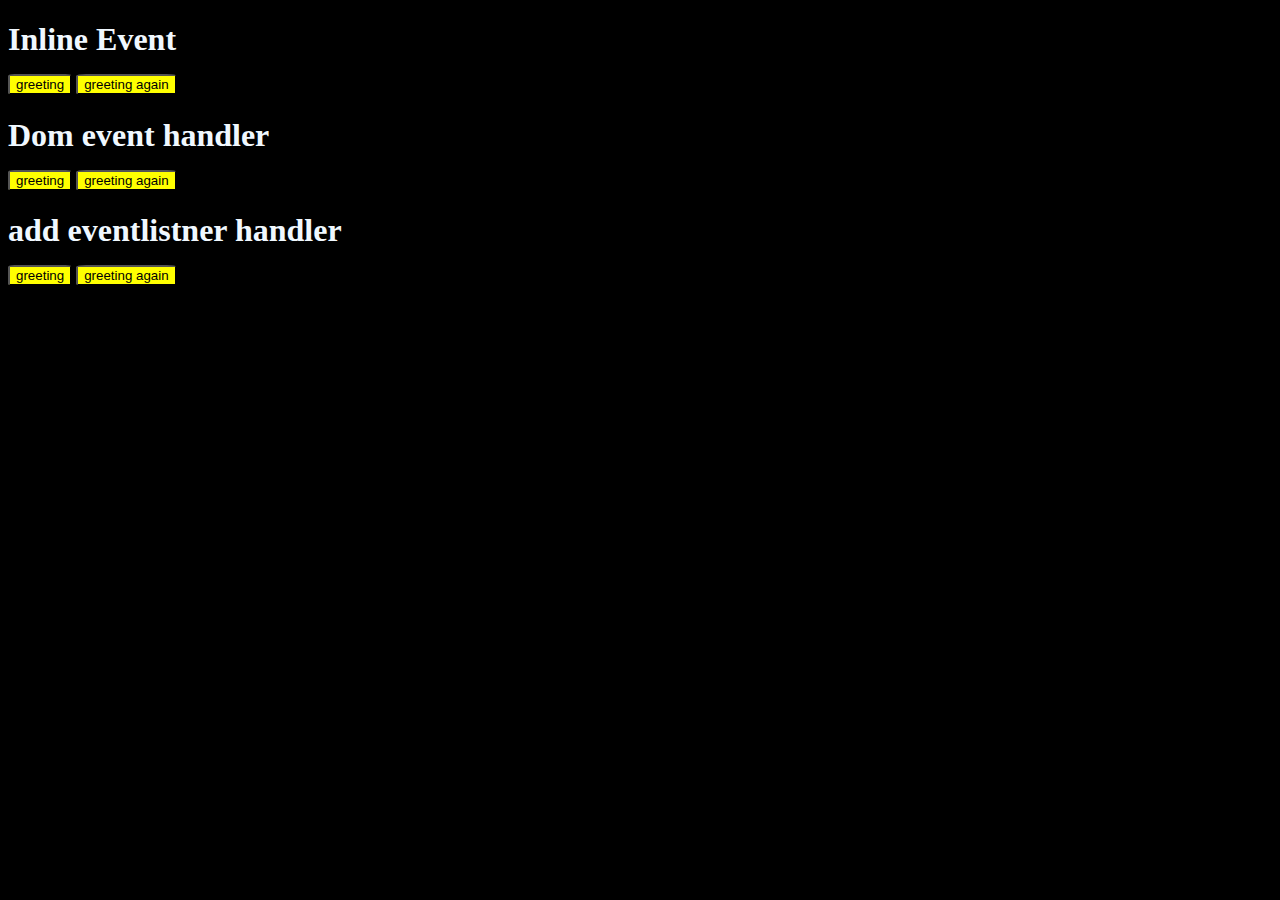
<file: AdvanceJs/index.html>
<!DOCTYPE html>
<html lang="en">

<head>
  <meta charset="UTF-8">
  <meta name="viewport" content="width=device-width, initial-scale=1.0">
  <title>Document</title>
  <link rel="stylesheet" href="style.css">
  <style>
    h1 {
      margin-bottom: 1.0rem;
      color: aliceblue;
    }

    body {
      background-color: black;
    }

    button {
      background-color: yellow;
      color: black;
      border-radius: 10%;
    }
  </style>
</head>

<body>
  <!-- Start inline elment -->
  <h1>Inline Event</h1>
  <button onclick="alert('WElcome prachi Gupta')">greeting</button>
  <button>greeting again</button>

  <!-- Dom event handler -->
  <h1>Dom event handler</h1>
  <button id="mybtn">greeting</button>
  <button id="mybtn1">greeting again</button>

  <!-- add eventlistner Handler -->
  <h1>add eventlistner handler</h1>
  <button id="mybtn2">greeting</button>
  <button id="mybtn3">greeting again</button>

  <script>
    // dom evnt handler
    document.getElementById('mybtn').onclick = () => {
      alert(" i miss u Prachi");
    }

    document.getElementById('mybtn1').onmouseover = () => {
      alert('Hello miss prachi');
    }


    // addEventListener 
    document.getElementById('mybtn2').addEventListener('click', () => { // fat arrow function
      alert('How are u Miss Prachi ')
    })

    document.getElementById('mybtn3').addEventListener('click', function () { //anonymous funtion
      alert('Good morning Prachi');
    })
  </script>
</body>

</html>
</file>
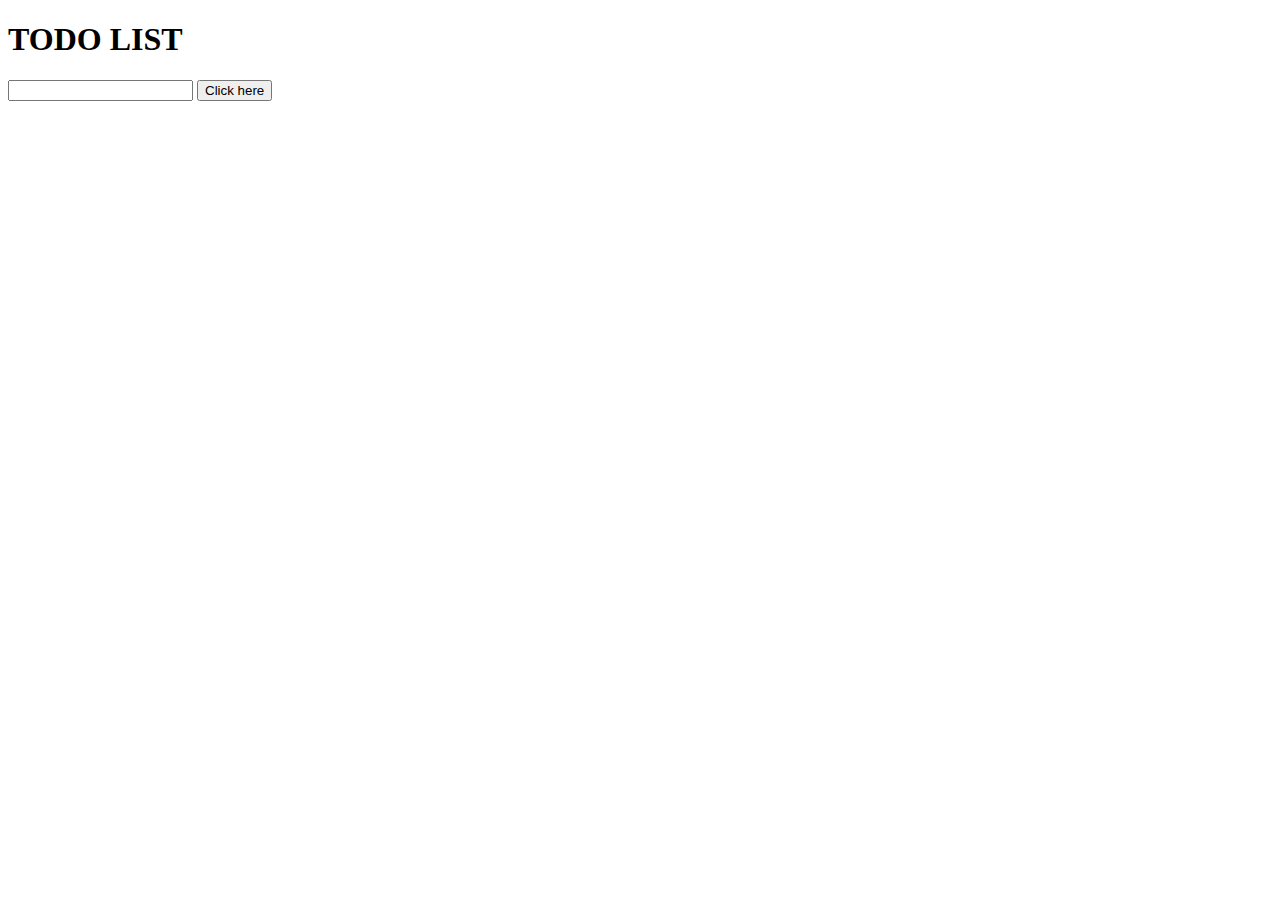
<file: todo.html>
<!DOCTYPE html>
<html lang="en">

<head>
  <meta charset="UTF-8">
  <meta name="viewport" content="width=device-width, initial-scale=1.0">
  <title>Document</title>
</head>

<body>
  <div>
    <h1>TODO LIST</h1>

    <input type="text" id="Add_Todo">
    <button id="btn">Click here</button>
    <div class="add_list"></div>
    <!-- <p class="add_list"></p> -->
  </div>

  <script>

    let ItemInput = document.getElementById('Add_Todo');
    let btn = document.getElementById('btn');
    let addList = document.querySelector('.add_list');

    const addTodo = () => {
      console.log(ItemInput.value);

      // addList.innerHTML = TodoList;
      let pelm = document.createElement("p");
      pelm.textContent = ItemInput.value;
      console.log(pelm);
      addList.append(pelm);
      ItemInput.value = "";
    }

    btn.addEventListener("click", () => {
      addTodo();
    });

    addList.addEventListener('click', (event) => {
      console.log(event.target);
      let currentElem = event.target;
      currentElem.remove();
    });


  </script>
</body>

</html>
</file>
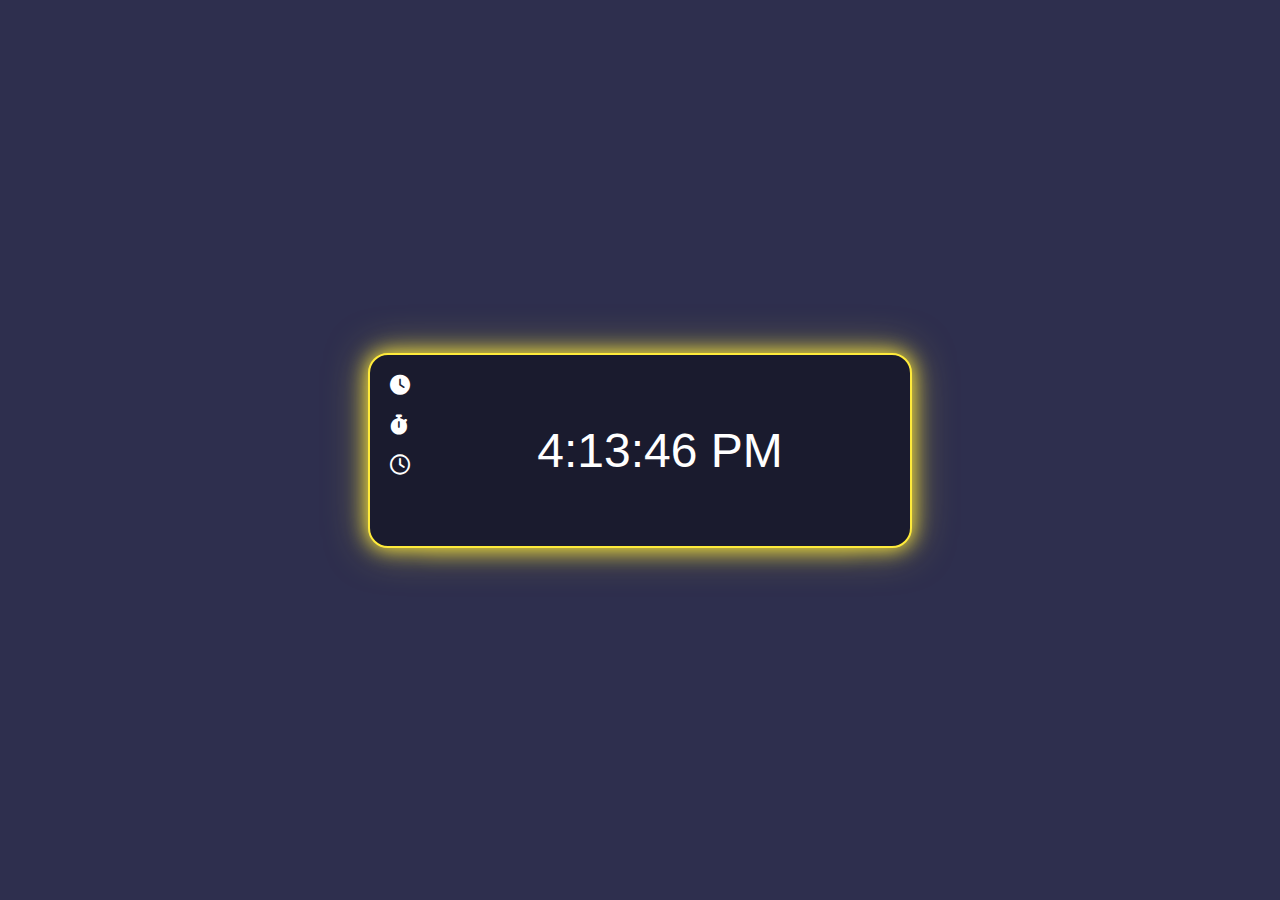
<file: AdvanceJs/DigitalWtch.html>
<!DOCTYPE html>
<html lang="en">

<head>
  <meta charset="UTF-8" />
  <meta name="viewport" content="width=device-width, initial-scale=1.0" />
  <title>Neon Digital Watch</title>
  <link rel="stylesheet" href="https://cdnjs.cloudflare.com/ajax/libs/font-awesome/6.4.0/css/all.min.css" />
  <style>
    body {
      margin: 0;
      background-color: #2e2f4e;
      display: flex;
      align-items: center;
      justify-content: center;
      height: 100vh;
      font-family: Arial, sans-serif;
    }

    .container {
      background-color: #1a1b2e;
      border: 2px solid #ffeb3b;
      border-radius: 20px;
      box-shadow: 0 0 20px #ffeb3b, 0 0 40px #ffeb3b80;
      padding: 20px;
      width: 500px;
      position: relative;
    }

    .container::after {
      content: "";
      position: absolute;
      bottom: -10px;
      left: 50%;
      transform: translateX(-50%);
      width: 80%;
      height: 10px;
      background-color: #ffeb3b30;
      border-radius: 10px;
      filter: blur(10px);
      z-index: -1;
    }

    .timeHolder {
      display: flex;
      align-items: flex-start;
    }

    .timeOptions {
      display: flex;
      flex-direction: column;
      gap: 20px;
      margin-right: 20px;
    }

    .timeOptions i {
      font-size: 20px;
      color: white;
      cursor: pointer;
      transition: color 0.3s, transform 0.3s;
    }

    .timeOptions i:hover {
      color: #ffeb3b;
      transform: scale(1.2);
    }

    .mainDiv {
      flex: 1;
      display: flex;
      align-items: center;
      justify-content: center;
      font-size: 48px;
      color: white;
    }
  </style>
</head>

<body>
  <div class="container">
    <div class="timeHolder">
      <div class="timeOptions">
        <i class="fas fa-clock" data-title="Time"></i>
        <i class="fas fa-stopwatch" data-title="StopWatch"></i>
        <i class="far fa-clock" data-title="CountDown"></i>
      </div>
      <div class="mainDiv">
        <p id="clock">00:00:00</p>
      </div>
    </div>
  </div>

  <script>
    const currentTime = () => {
      let curtime = new Date().toLocaleTimeString();
      document.getElementById('clock').innerHTML = curtime;
    };

    currentTime();
    // setInterval(currentTime, 1000);

    const intervalID = setInterval(() => {
      currentTime()
    }, 1000)

    // for stop the watch use settimout 

    setTimeout(() =>
      clearInterval(intervalID), 5000);


  </script>
</body>

</html>
</file>
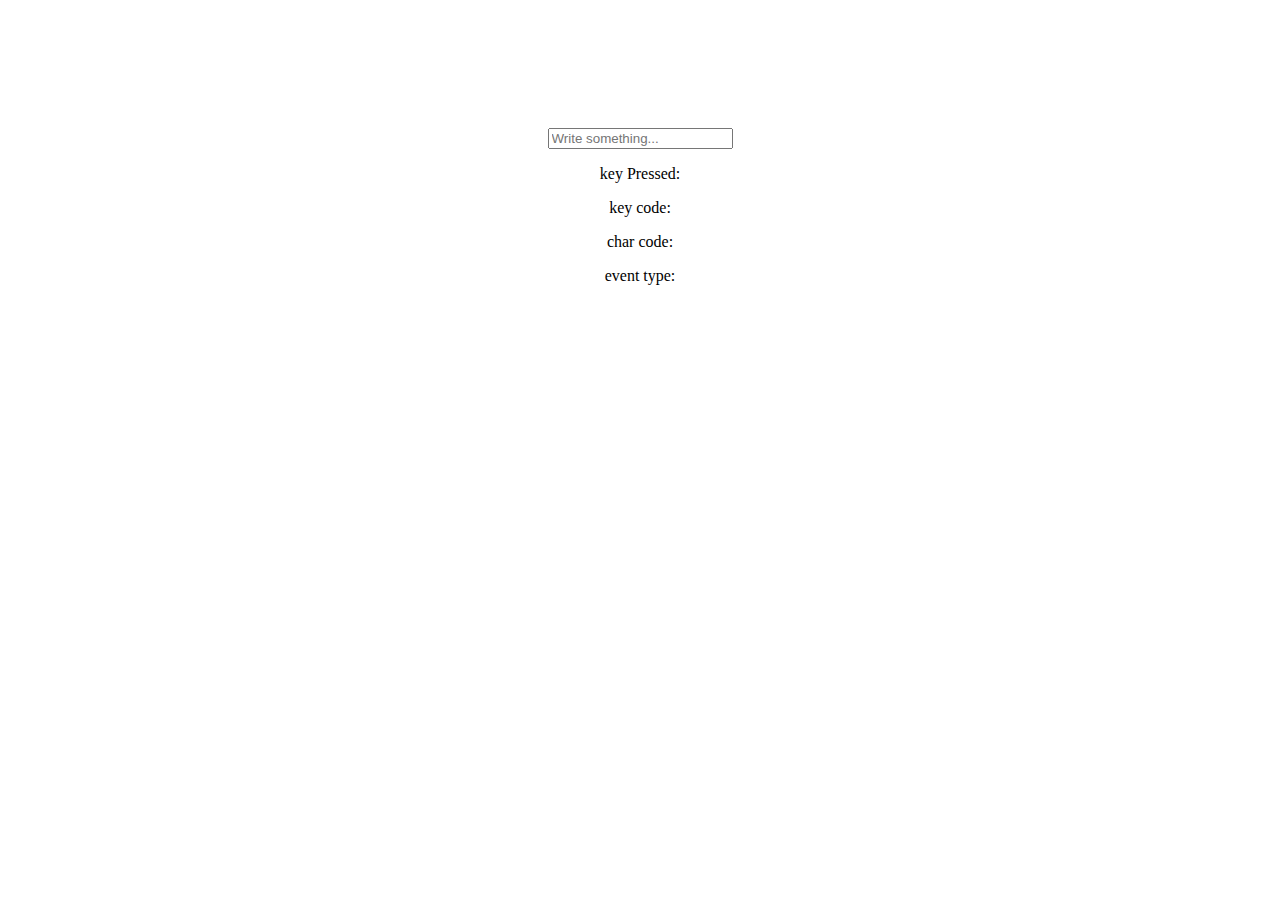
<file: AdvanceJs/keyboardEvent.html>
<!DOCTYPE html>
<html lang="en">

<head>
  <meta charset="UTF-8">
  <meta name="viewport" content="width=device-width, initial-scale=1.0">
  <title>Document</title>

  <style>
    body {
      margin: 8rem;
      text-align: center;
    }
  </style>
</head>

<body>
  <input type="text" id="myInput" placeholder="Write something...">
  <div class="output">
    <p class="keypressed">key Pressed:</p>
    <p class="keycode">key code:</p>
    <p class="charcode">char code:</p>
    <p class="eventType">event type:</p>
  </div>

  <script>
    var input = document.getElementById('myInput');
    var keypressed = document.querySelector('.keypressed');

    const handleKeyPressed = (event) => {
      console.log(event);
      document.querySelector('.keypressed').textContent = `key Pressed: ${event.key}`;
      document.querySelector('.keycode').textContent = `key code: ${event.code}`;
      document.querySelector('.charcode').textContent = `char code:${event.key.charCodeAt(0)}`;
      document.querySelector('.eventType').textContent = `event code:${event.type}`;
    }

    input.addEventListener('keydown', handleKeyPressed);
  </script>
</body>

</html>
</file>
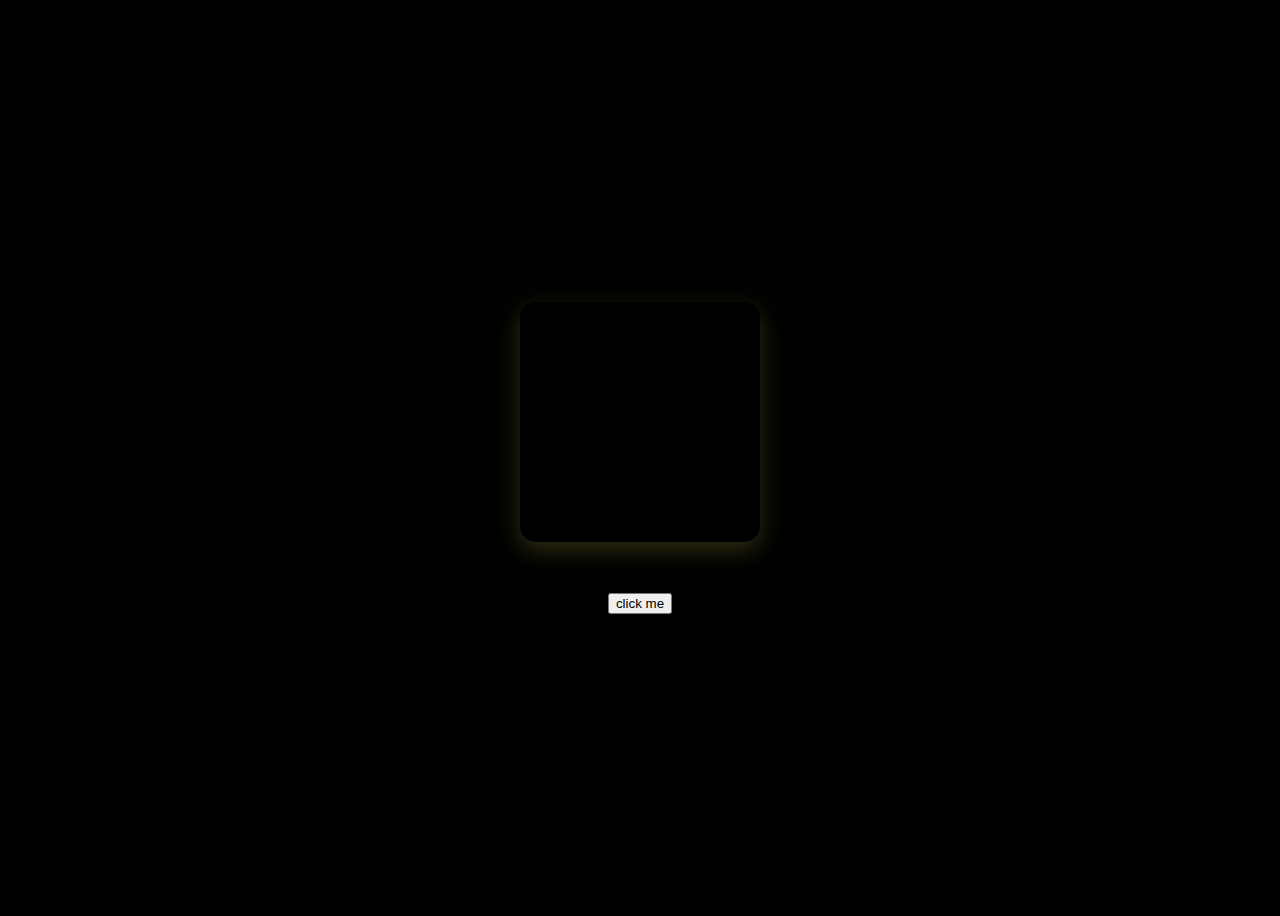
<file: AdvanceJs/mouseEvent.html>
<!DOCTYPE html>
<html lang="en">

<head>
  <meta charset="UTF-8">
  <meta name="viewport" content="width=device-width, initial-scale=1.0">
  <title>Document</title>

  <style>
    body {
      display: flex;
      justify-content: center;
      align-items: center;
      height: 100vh;
      background-color: #000;
    }

    section {

      text-align: center;
    }

    .rectangle {

      width: 15rem;
      height: 15rem;
      background: #000;
      border-radius: 1rem;
      margin-bottom: 3.2rem;
      transition: all 0.6s linear;
      box-shadow: rgba(239, 237, 87, 0.2) 0px 8px 24px;

    }

    .addTransition {
      border-radius: 50%;
      background-color: yellow;
      /* translate: 30rem 0; */
    }

    .addTransition2 {
      border-radius: 50%;
      background-color: yellow;
      translate: 30rem 0;
    }

    .addTransition3 {
      border-radius: 50%;
      background-color: yellow;
      translate: -30rem 0;
    }

    .addTransition4 {
      border-radius: 50%;
      background-color: yellow;
      translate: 30rem 0;
    }

    .addTransition5 {
      border-radius: 50%;
      background-color: yellow;
      translate: -30rem 0;
    }

    .addTransition6 {
      border-radius: 50%;
      background-color: yellow;
      translate: 30rem 0;
    }
  </style>
</head>

<body>
  <section>
    <div class="rectangle"></div>
    <button id="btn">click me</button>

  </section>
  <script>
    let rectDiv = document.querySelector('.rectangle');
    let btn = document.getElementById('btn');


    const handleMouseEvent = () => {
      console.log("click");
      rectDiv.style.backgroundColor = "#f5ee62";
    }

    const handleMouseEvent2 = () => {
      console.log('clicked');
      rectDiv.classList.add("addTransition");
    }
    const handleMouseEvent3 = () => {
      console.log('clicked');
      rectDiv.classList.add("addTransition3");
    }
    const handleMouseEvent4 = () => {
      console.log('clicked');
      rectDiv.classList.add("addTransition4");
    }
    const handleMouseEvent5 = () => {
      console.log('clicked');
      rectDiv.classList.add("addTransition5");
    }
    const handleMouseEvent6 = () => {
      console.log('clicked');
      rectDiv.classList.add("addTransition6");
    }


    btn.addEventListener('click', handleMouseEvent);
    //  btn.addEventListener('click', ()=>{    
    //   handleMouseEvent();   
    //  });            it is a callback function

    btn.addEventListener('dblclick', handleMouseEvent2);
    btn.addEventListener('mouseover', handleMouseEvent3);
    btn.addEventListener('mouseout', handleMouseEvent4);
    btn.addEventListener('mousedown', handleMouseEvent5);
    btn.addEventListener('mouseup', handleMouseEvent6);
  </script>
</body>

</html>
</file>
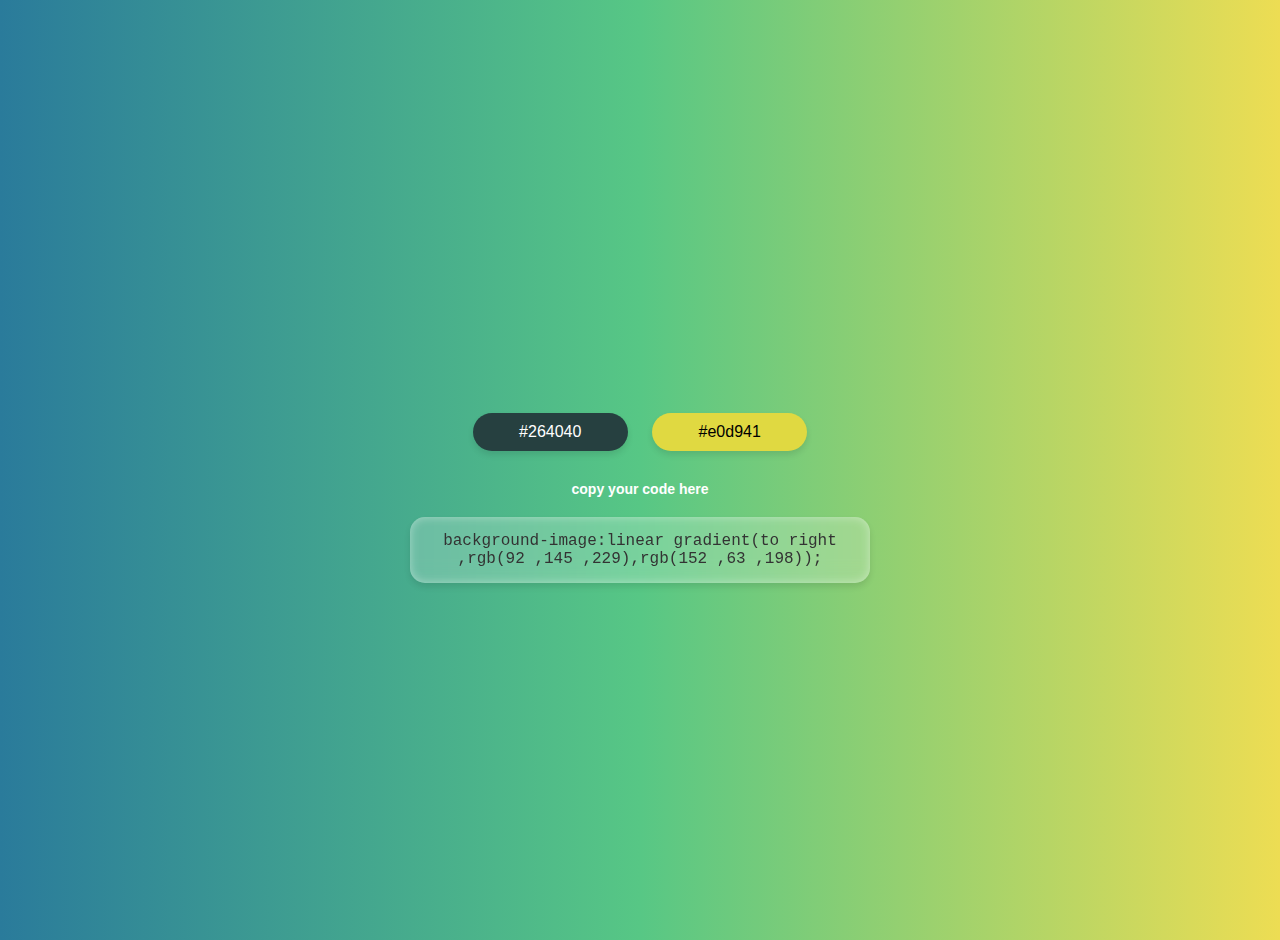
<file: AdvanceJs/ProjectGradient.html>
<!DOCTYPE html>
<html lang="en">

<head>
  <meta charset="UTF-8">
  <meta name="viewport" content="width=device-width, initial-scale=1.0">
  <title>Document</title>
  <style>
    body {
      padding: 20px;
      display: flex;
      flex-direction: column;
      align-items: center;
      justify-content: center;
      min-height: 100vh;
      margin: 0;
      background: #2A7B9B;
      background: linear-gradient(90deg, rgba(42, 123, 155, 1) 0%, rgba(87, 199, 133, 1) 50%, rgba(237, 221, 83, 1) 100%);
      color: azure;
    }

    section {
      text-align: center;
      margin-top: 50px;
      font-family: Arial, sans-serif;
    }

    button {
      width: 155px;
    }

    #btn {
      background-color: #264040;
      color: white;
      border: none;
      padding: 10px 20px;
      border-radius: 20px;
      margin: 10px;

      cursor: pointer;
      font-size: 16px;
      box-shadow: 0 4px 6px rgba(0, 0, 0, 0.1);
    }

    #btn2 {
      background-color: #e0d941;
      color: black;
      border: none;
      padding: 10px 20px;
      border-radius: 20px;
      margin: 10px;
      cursor: pointer;
      font-size: 16px;
      box-shadow: 0 4px 6px rgba(0, 0, 0, 0.1);
    }

    h2 {
      margin: 20px 0;
      font-size: 14px;
      color: white;
    }

    .Copy_code {
      background-color: rgba(255, 255, 255, 0.2);
      /* Semi-transparent white */
      padding: 15px 25px;
      border-radius: 15px;
      display: inline-block;
      font-family: monospace;
      font-size: 16px;
      color: #333;
      box-shadow: 0 4px 6px rgba(0, 0, 0, 0.1);
      max-width: 50%;
      overflow-x: auto;
      backdrop-filter: blur(10px);
      /* Optional: add a nice blur effect */
      box-shadow:
        inset 0 0 10px rgba(255, 255, 255, 0.4),
        /* Soft white inner glow */
        0 4px 6px rgba(0, 0, 0, 0.1);
      /* Subtle outer shadow for depth */
    }


    button:hover {
      opacity: 0.9;
      transform: scale(1.05);
      transition: all 0.2s ease;
    }
  </style>
</head>

<body>
  <section>
    <button id="btn">#264040</button>
    <button id="btn2">#e0d941</button>
    <h2>copy your code here</h2>
    <div class="Copy_code">background-image:linear gradient(to right ,rgb(92 ,145 ,229),rgb(152 ,63 ,198));

    </div>
  </section>

  <script>
    let btn = document.getElementById('btn');
    let btn2 = document.getElementById('btn2');
    let copyDiv = document.querySelector('.Copy_code');
    let rgb1 = "#004773";
    let rgb2 = "#54d542";




    const hexCode = () => {
      let code = "abcdef0123456789";
      let hashCode = "#";
      for (let i = 0; i < 6; i++) {
        hashCode = hashCode + code[Math.floor(Math.random() * 16)];
      }
      return hashCode;
      console.log(hashCode);

    }

    const handleGenerateCode1 = () => {
      rgb1 = hexCode();
      console.log(rgb1);
      btn.innerHTML = rgb1;
      document.body.style.backgroundImage = `linear-gradient(to right, ${rgb1},  ${rgb2})`;
      copyDiv.textContent = `background-image: linear-gradient(to right, ${rgb1},  ${rgb2})`;
    };

    const handleGenerateCode2 = () => {
      rgb2 = hexCode();
      btn.innerHTML = rgb2;
      console.log(rgb2);
      document.body.style.backgroundImage = `linear-gradient(to right, ${rgb1},  ${rgb2})`;
      copyDiv.textContent = `background-image: linear-gradient(to right, ${rgb1}, ${rgb2})`;
    }
    //  clipboard 
    copyDiv.addEventListener('click', () => {
      navigator.clipboard.writeText(copyDiv.innerText);
      alert("Copied to clipboard!");
    })

    btn.addEventListener('click', handleGenerateCode1);
    btn2.addEventListener('click', handleGenerateCode2);
  </script>
</body>

</html>
</file>
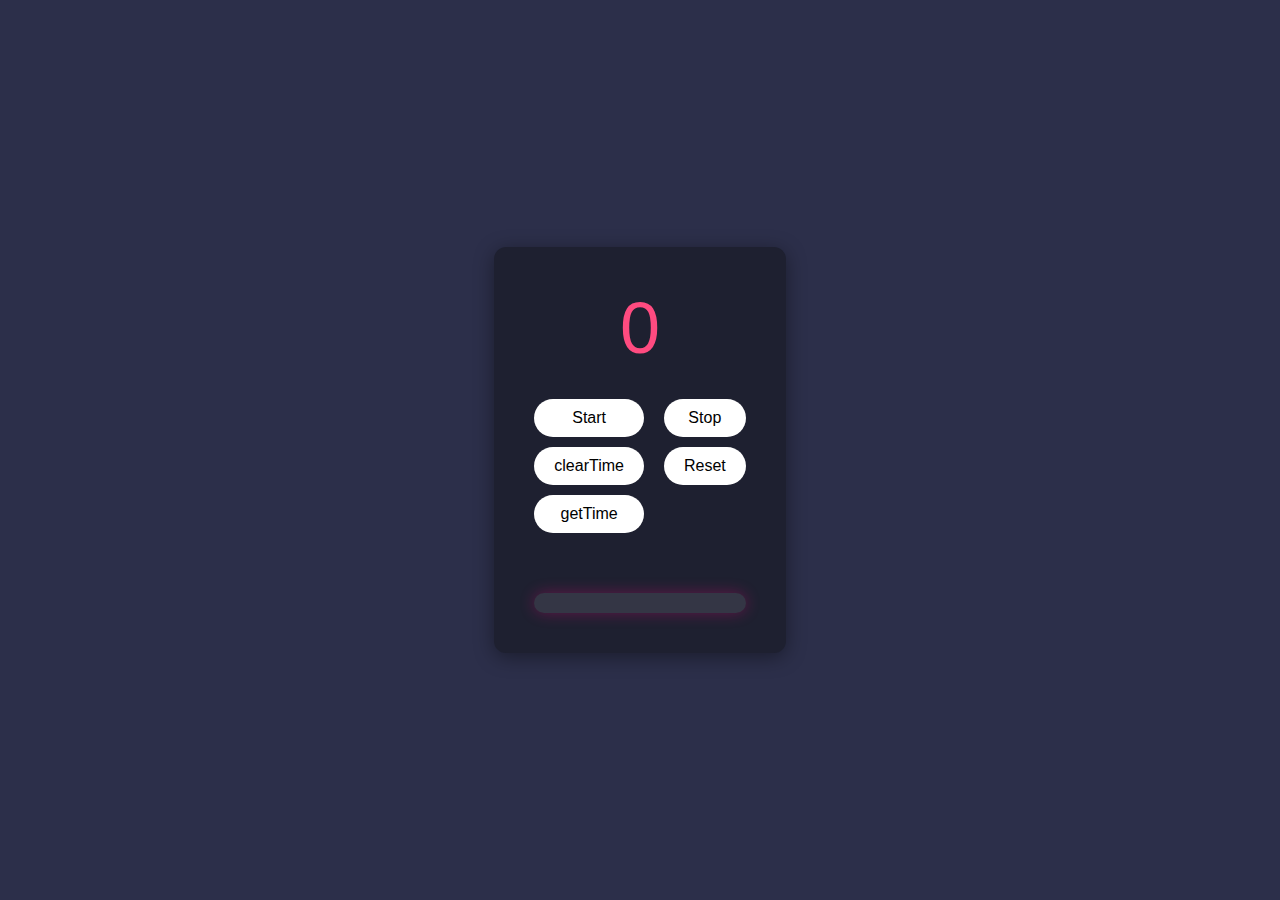
<file: AdvanceJs/TimerApp.html>
<!DOCTYPE html>
<html lang="en">

<head>
  <meta charset="UTF-8">
  <meta name="viewport" content="width=device-width, initial-scale=1.0">
  <title>Timer App</title>
  <link rel="stylesheet" href="TimerApp.css">
</head>

<body>
  <div class="container">
    <div class="counter" id="counter">0</div>
    <div class="buttons">
      <div class="button-group">
        <button id="startBtn">Start</button>
        <button id="stopBtn">Stop</button>
        <button id="clearTimeBtn">clearTime</button>
        <button id="resetBtn">Reset</button>
        <button id="getTimeBtn">getTime</button>
      </div>
      <div class="resetValue"></div>
    </div>
  </div>

  <script>
    let resetValue = document.querySelector('.resetValue');
    let counter = document.querySelector('.counter');
    let startbtn = document.getElementById('startBtn');
    let stopbtn = document.getElementById('stopBtn');
    let clearTimeBtn = document.getElementById('clearTimeBtn');
    let resetBtn = document.getElementById('resetBtn');
    let getTimeBtn = document.getElementById('getTimeBtn');

    let startCount = 0;
    let IntervalId = null;
    let time = 0;

    // ?***** Start Button *******///

    const startTimer = () => {
      if (IntervalId !== null) return; // prevent multiple intervals

      IntervalId = setInterval(() => {

        time = counter.innerText = startCount++;
      }, 1000);

    }
    startbtn.addEventListener('click', startTimer);

    //*** ? Stop button*********//

    const stopcount = () => {
      clearInterval(IntervalId);
      IntervalId = null; // reset to allow restarting
    }
    stopbtn.addEventListener('click', stopcount);

    // ?******** RESET BUTTON *********?/////

    const ResetButton = () => {
      stopcount();
      counter.innerText = 0;
      startCount = 0;
    }

    resetBtn.addEventListener('click', ResetButton);

    const GetTimeButton = () => {
      let PElement = document.createElement('p');
      PElement.innerHTML = `Curret time is ${time} .`;
      resetValue.append(PElement);
    }

    getTimeBtn.addEventListener('click', GetTimeButton);

    const clearTime = () => {
      resetValue.innerHTML = "";
    }
    clearTimeBtn.addEventListener('click', clearTime);
  </script>
</body>

</html>
</file>
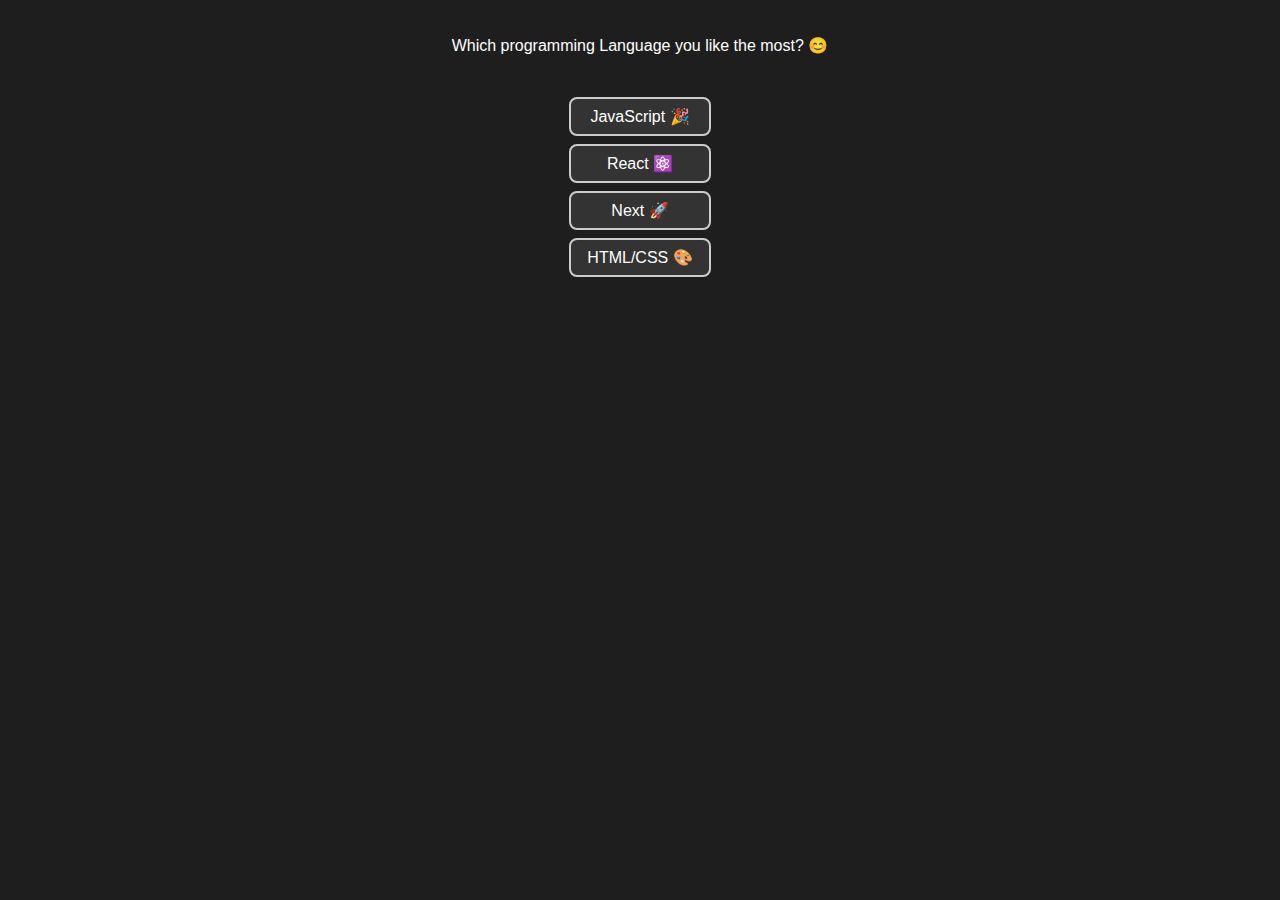
<file: AdvanceJs/advanceJs/Dom/eventDelegation.html>
<!-- *  
    Event Delegation:
* -->

<!-- ?  Event delegation is a concept in JavaScript where instead of attaching event 
listeners to individual elements, you attach a single event listener to a common 
ancestor of those elements. This is particularly useful when you have a large 
number of similar elements and want to reduce the number of event listeners, 
improve performance, and simplify code. -->

<!-- *  Example: List with Delegation -->
<!-- ?  Consider a scenario where you have an unordered list (<ul>) with multiple 
list items (<li>), and you want to handle click events on each list item. Instead of 
adding a separate event listener to each list item, you can use event delegation. -->

<!DOCTYPE html>
<html lang="en">

<head>
  <meta charset="UTF-8">
  <meta name="viewport" content="width=device-width, initial-scale=1.0">
  <title>Event delegation Example</title>
  <link rel="stylesheet" href="eventDelegation.css">
</head>

<body>
  <p>Which programming Language you like the most? 😊</p>
  <br />
  <ul id="myList"> <!-- List of languages 📝 -->
    <li> JavaScript 🎉</li> <!-- JavaScript 💻 -->
    <li>React ⚛️</li> <!-- React 🔥 -->
    <li>Next 🚀</li> <!-- Next.js 📦 -->
    <li>HTML/CSS 🎨</li> <!-- HTML/CSS 🌐 -->
  </ul>
  <p id="listValue"></p>

  <script>
    let ListValue = document.getElementById('listValue');
    const getListDetails = (event) => {
      console.log(event.target);
      document.getElementById('listValue').innerHTML = `Your fav Programming language is: ${event.target.innerHTML}`

    }


    document.getElementById('myList').addEventListener('click', getListDetails);


  </script>
</body>

</html>
</file>
<file: AdvanceJs/style.css>
.body {
  background-color: black;
}
</file>
<file: AdvanceJs/TimerApp.css>
* {
  margin: 0;
  padding: 0;
  box-sizing: border-box;
}

body {
  background-color: #2c2f4a;
  margin: 0;
  font-family: Arial, sans-serif;
  display: flex;
  flex-direction: column;
  justify-content: center;
  align-items: center;
  height: 100vh;
}

.container {
  background-color: #1e2030;
  border-radius: 12px;
  padding: 40px;
  text-align: center;
  box-shadow: 0 4px 20px rgba(0, 0, 0, 0.4);
}

.counter {
  font-size: 72px;
  color: #ff4b80;
  margin-bottom: 30px;
}

.buttons {
  display: flex;
  flex-direction: column;
  justify-content: center;

  gap: 30px;
}

.button-group {
  display: grid;
  grid-template-columns: repeat(2, auto);
  gap: 10px 20px;
  /* 10px vertical, 20px horizontal */

  margin-bottom: 10px;
}


button {
  background-color: white;
  border: none;
  padding: 10px 20px;
  font-size: 16px;
  border-radius: 20px;
  cursor: pointer;
  transition: all 0.3s ease;
}

button:hover {
  background-color: transparent;
  color: #fff;

}

/* button:active {
  background-color: black;
  color: aliceblue;
} */

/* button:active {
  background-color: transparent;
  color: white;
  background-color: #1e2030;


} */



.resetValue {
  background-color: rgba(255, 255, 255, 0.1);
  padding: 10px 15px;
  margin-top: 20px;
  border-radius: 10px;
  font-family: Georgia, 'Times New Roman', Times, serif;
  font-size: 16px;
  color: #fff;
  box-shadow: 0 0 15px rgba(255, 0, 128, 0.3);
  max-height: 200px;
  overflow-y: auto;
  line-height: 1.6;
}
</file>
<file: AdvanceJs/advanceJs/Dom/eventDelegation.css>
body {
  background-color: #1e1e1e;
  color: white;
  font-family: Arial, sans-serif;
  margin: 0;
  padding: 20px;
  text-align: center;
}

h1 {
  font-size: 1.5rem;
  /* smaller than before */
  margin-bottom: 20px;
}

ul#myList {
  list-style-type: none;
  padding: 0;
  margin: 0 auto;
  width: fit-content;
}

ul#myList li {
  background-color: #333;
  border: 2px solid #ccc;
  border-radius: 8px;
  margin: 8px 0;
  padding: 8px 16px;
  font-size: 1rem;
  /* smaller text */
  cursor: pointer;
  transition: all 0.3s ease;
}

ul#myList li:hover {
  background-color: #555;
  transform: scale(1.05);
}

#listValue {
  font-size: 1rem;
  /* smaller font size */
  color: yellow;
  margin-top: 20px;
  text-shadow: 1px 1px 2px rgba(0, 0, 0, 0.5);
}
</file>
